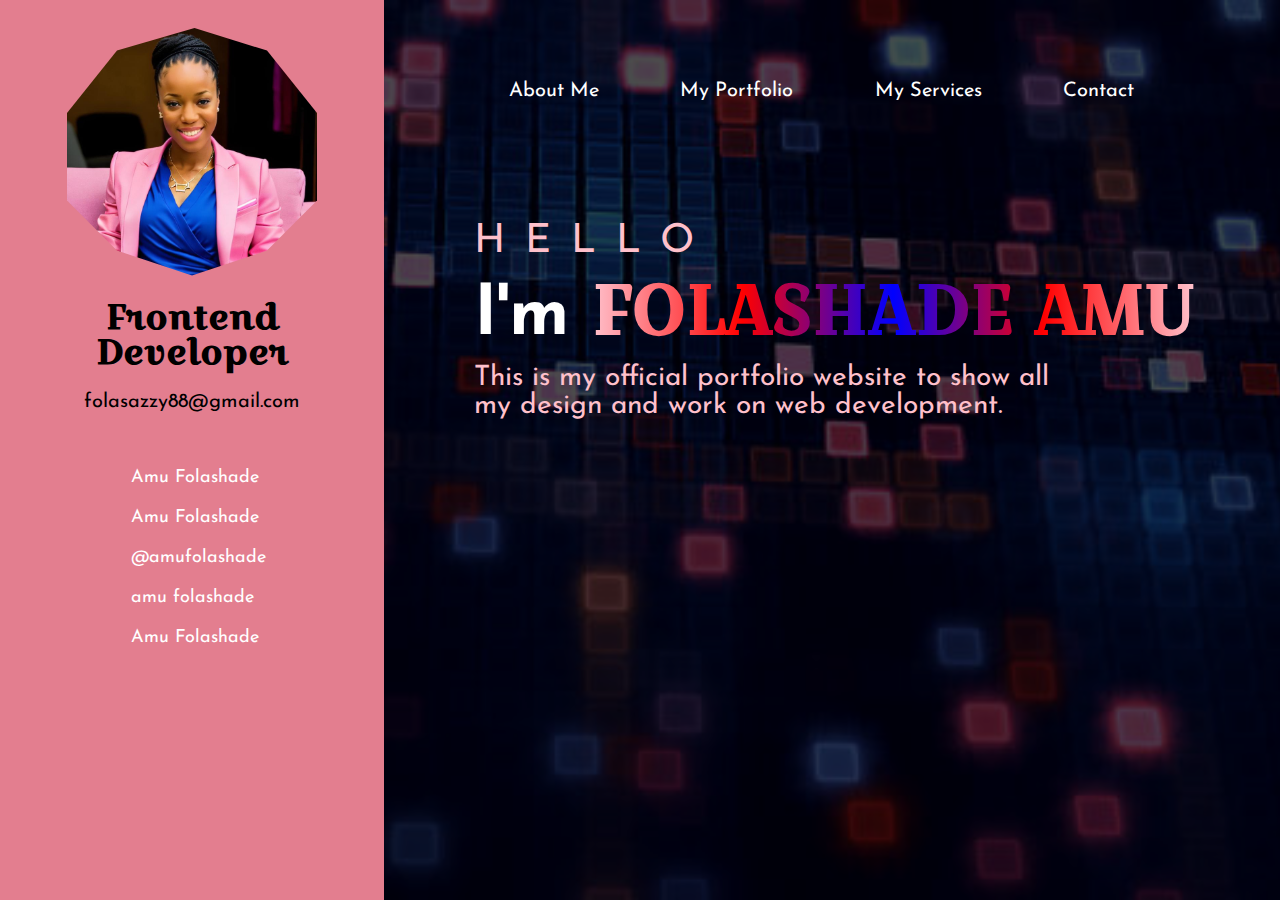
<file: portfolio/index.html>
<!DOCTYPE html>
<html lang="en">
<head>
    <meta charset="UTF-8">
    <meta name="viewport" content="width=device-width, initial-scale=1.0">
    <link rel="stylesheet" href="project.css">
    <link rel="stylesheet" href="https://cdnjs.cloudflare.com/ajax/libs/font-awesome/6.4.2/css/all.min.css" integrity="sha512-z3gLpd7yknf1YoNbCzqRKc4qyor8gaKU1qmn+CShxbuBusANI9QpRohGBreCFkKxLhei6S9CQXFEbbKuqLg0DA==" crossorigin="anonymous" referrerpolicy="no-referrer" />
    <title>Folashade</title>
</head>
<body>
    <section class="shad"> 
        <div class="shad1 a">
            <div class="bg"></div>
            <h1>Frontend Developer</h1>
            <p>folasazzy88@gmail.com</p>
            <div class="socials">
                <a href="https://www.facebook.com/profile.php?id=100077046300427"><i class="fa-brands fa-facebook"></i> Amu Folashade</a>
                <a href="https://www.linkedin.com/in/amu-folashade-53a8a5242/"><i class="fa-brands fa-linkedin"></i> Amu Folashade</a>
                <a href="https://twitter.com/AmuFolashade"><i class="fa-brands fa-twitter"></i> @amufolashade</a>
                <a href="https://wa.link/etnnj2"><i class="fa-brands fa-whatsapp"></i> amu folashade</a>
                <a href="#"><i class="fa-brands fa-instagram"></i> Amu Folashade</a>
            </div>
        </div>

        <div class="shad2">
            <div class="shad2a">
                <ul class="sow">
                    <li><a href="./other/about-me.html">About Me</a></li>
                    <li><a href="./other/my-portfolio.html">My Portfolio</a></li>
                    <li><a href="./other/my-services.html"> My Services</a></li> 
                    <li><a href="./other/contact.html">Contact</a></l>
                </ul>
               <button onclick="showMenu()">MENU</button>
               <div class="shade"> 
                    <div class="shad1 b">
                        <div class="bg"></div>
                        <h1>Frontend Developer</h1>
                        <p>folasazzy88@gmail.com</p>
                        <div class="socials">
                            <a href="https://www.facebook.com/profile.php?id=100077046300427"><i class="fa-brands fa-facebook"></i> Amu Folashade</a>
                            <a href="https://www.linkedin.com/in/amu-folashade-53a8a5242/"><i class="fa-brands fa-linkedin"></i> Amu Folashade</a>
                            <a href="https://twitter.com/AmuFolashade"><i class="fa-brands fa-twitter"></i> @amufolashade</a>
                            <a href="https://wa.link/etnnj2"><i class="fa-brands fa-whatsapp"></i> amu folashade</a>
                            <a href="#"><i class="fa-brands fa-instagram"></i> Amu Folashade</a>
                        </div>
                        <ul class="saw">
                            <li><a href="./other/about-me.html">About</a></li>
                            <li><a href="./other/my-portfolio.html">Portfolio</a></li>
                            <li><a href="./other/my-services.html">Services</a></li> 
                            <li><a href="./other/contact.html">Contact</a></l>
                        </ul>
                    </div>
                </div>
                <div class="shad3">
                    <p class="p1">Hello</p>
                    <h1>I'm <span>FOLASHADE AMU</span></h1>
                    <p>This is my official portfolio website to show all<br> my design and work on web development.</p>
                </div>
         </div>
     </div>
       
    </section>
    <script src="port.js"></script>
</body>
</html>
</file>
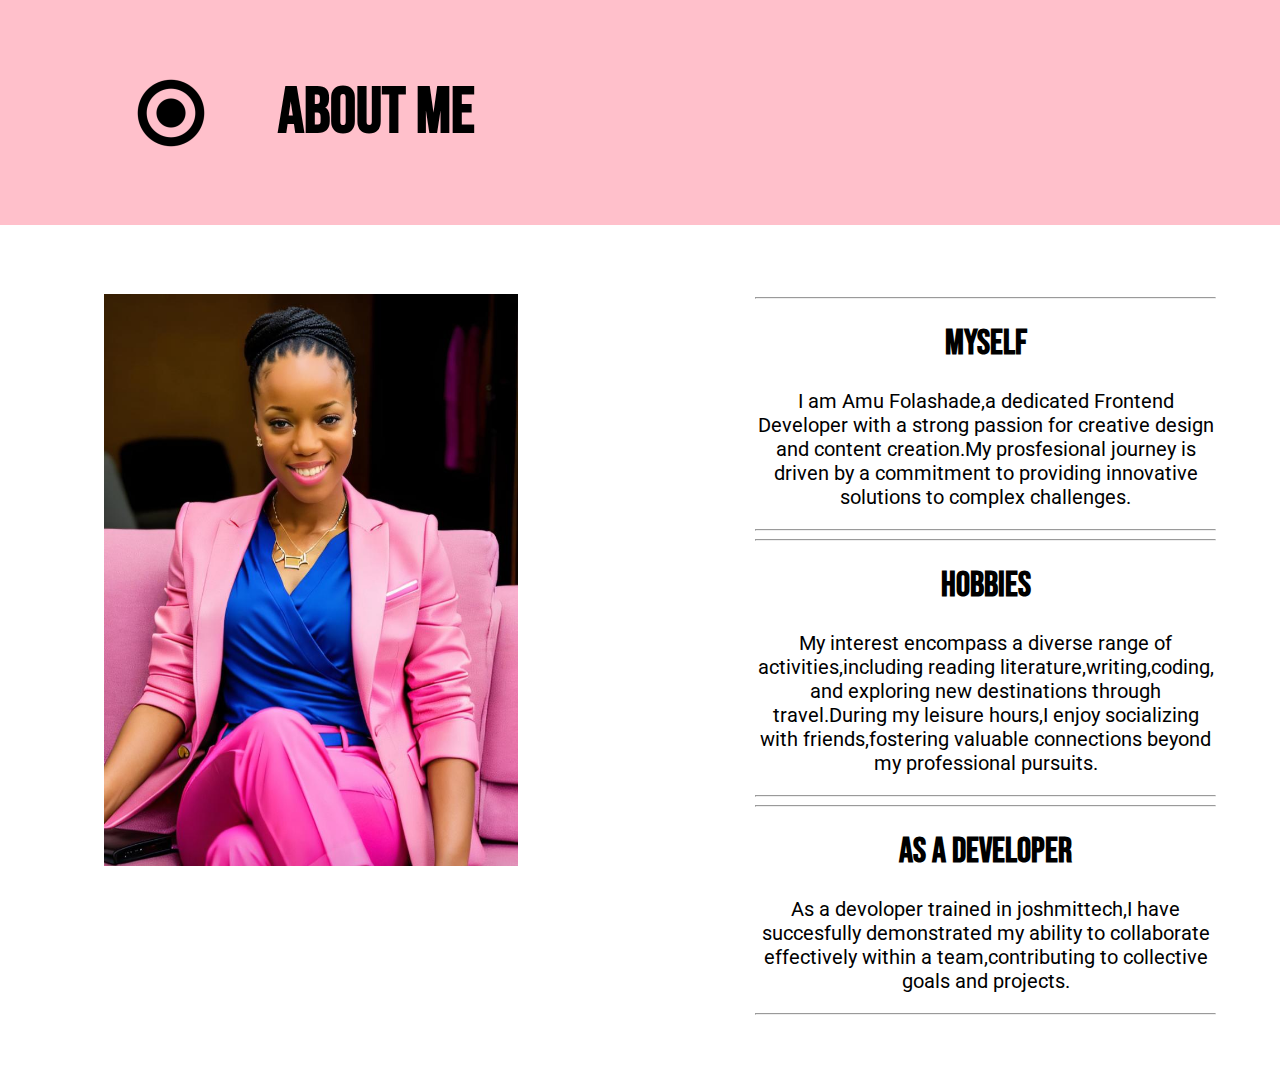
<file: portfolio/other/about-me.html>
<!DOCTYPE html>
 <html lang="en">
 <head>
    <meta charset="UTF-8">
    <meta name="viewport" content="width=device-width, initial-scale=1.0">
    <link rel="stylesheet" href="../project.css">
    <title>About Me</title>
 </head>
 <body>
    <section>
        <div class="top">
            <img src="../images/target.png" alt="">  
            <h1>About Me</h1>
            </div>
     <div class="top1">
                <div class="topa">
                     <img src="../images/Shade.jpg" alt="">
                 </div>
           <div class="tope">
            <hr>
                    <h1> MYSELF </h1>
                <p>I am Amu Folashade,a dedicated Frontend Developer with a strong passion for creative design and 
                    content creation.My prosfesional journey is driven by a commitment to providing innovative solutions 
                    to complex challenges.
                </p><hr>
                <hr>
                 <h1> HOBBIES </h1>
             <p>My interest encompass a diverse range of activities,including reading literature,writing,coding,
                and exploring new destinations through travel.During my leisure hours,I enjoy socializing with 
                friends,fostering valuable connections beyond my professional pursuits.
            </p><hr>
            <hr>
              <h1>AS A DEVELOPER</h1>
          <p>As a devoloper trained in joshmittech,I have succesfully demonstrated my ability to collaborate
            effectively within a team,contributing to collective goals and projects.
         </p><hr>
        
            </div>
                

      </div>
    
    </section>
    
 </body>
 </html>
</file>
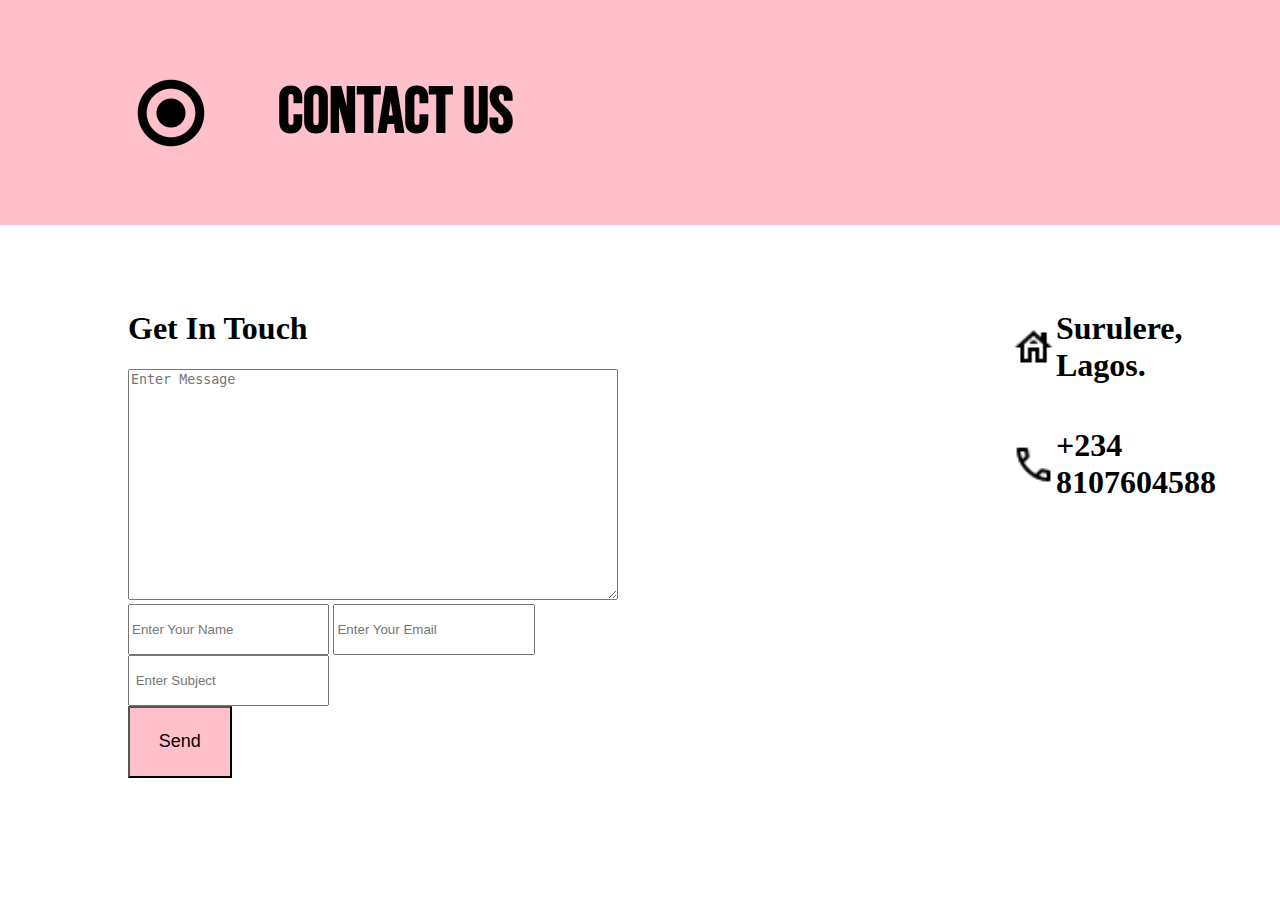
<file: portfolio/other/contact.html>
<!DOCTYPE html>
<html lang="en">
<head>
    <meta charset="UTF-8">
    <meta name="viewport" content="width=device-width, initial-scale=1.0">
        <link rel="stylesheet" href="../project.css">
    <title>Contact</title>
</head>
<body>
    <section>
        <div class="top">
            <img src="../images/target.png" alt="">
            <h1>Contact Us</h1>
        </div>
    </section>
        <section class="mansion">
            <form class="world" action="https://formsubmit.co/357dc003e00af1d5cd35766eda78f39c " method="POST">
                <div class="zee">
                    <h1>Get In Touch</h1>
                    <textarea name="comment" id="" cols="100" rows="15" placeholder="Enter Message"></textarea>
                </div>
                <div class="wood">
                    <input type="text" placeholder="Enter Your Name" name="Name" required>
                    <input type="text" placeholder="Enter Your Email" name="email"><br>
                    <input type="text" placeholder=" Enter Subject" name="Subject"><br>
                    <button type="submit">Send</button>
                </div>
            </form>
            <section class="maad">
                <div class="mood">
                    <img src="../images/house.png" alt="">
                    <h1>Surulere, Lagos.</h1>
                </div>
                <div class="mood">
                    <img src="../images/call.png" alt="">
                    <h1>+234 8107604588</h1>
                </div>

            </section>
        </section>
</body>
</html>
</file>
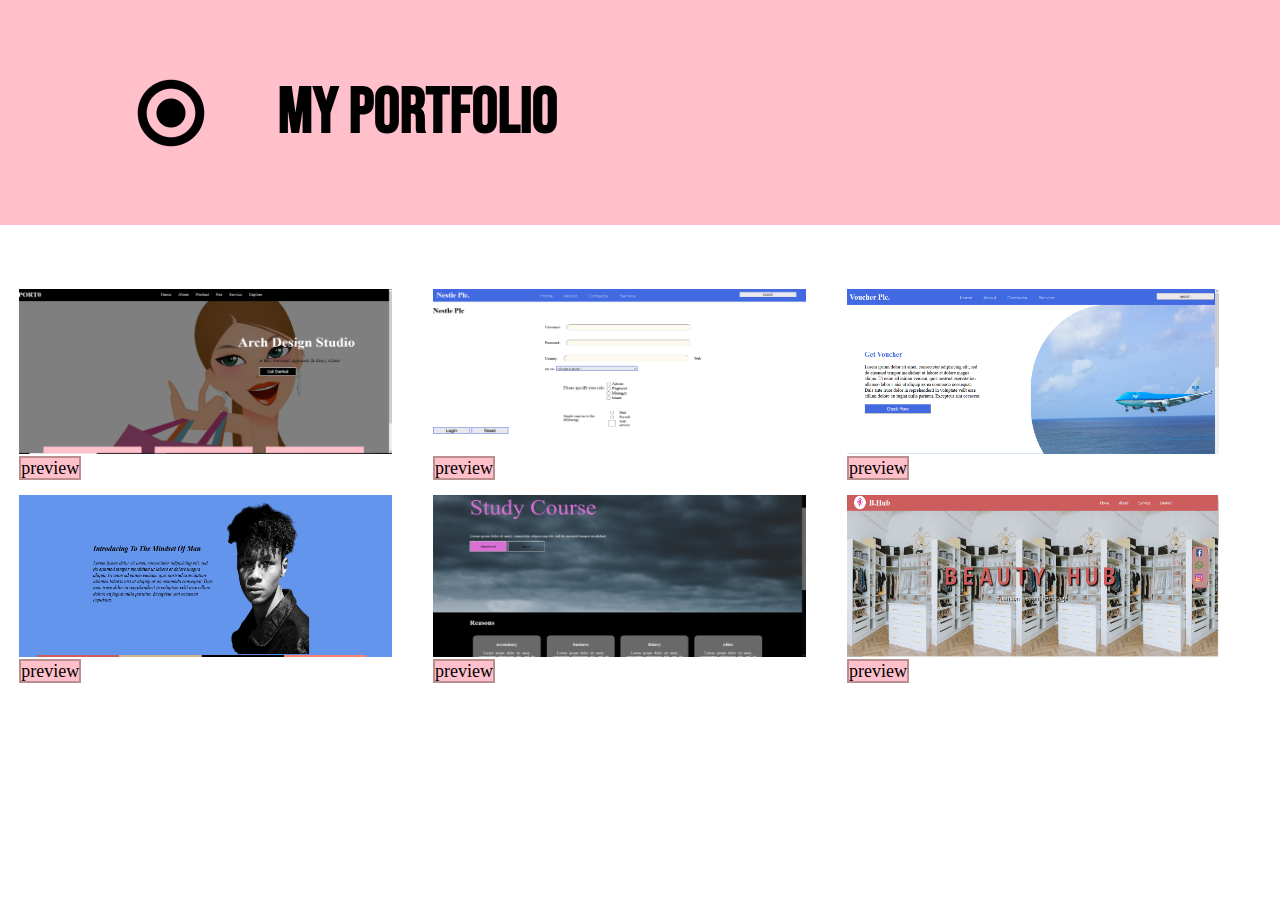
<file: portfolio/other/my-portfolio.html>
<!DOCTYPE html>
<html lang="en">
<head>
    <meta charset="UTF-8">
    <meta name="viewport" content="width=device-width, initial-scale=1.0">
    <link rel="stylesheet" href="../project.css">
    <title>Portfolio</title>
</head>
<body>
    <section>
        <div class="top">
            <img src="../images/target.png" alt="">
            <h1>My Portfolio</h1>
        </div>
        </section>
        <div class="mom1">
            <!-- <h2>What Services You Will Get From Me</h2> -->
            <ul>
                <!-- <li><a href="#">All</a></li> -->
                <!-- <li><a href="#">Frontend</a></li> -->
                <!-- <li><a href="#">Branding</a></li> -->
                <!-- <li><a href="#">logo</a></li>/ -->
            </ul>
        </div>
        <div class="mom2">
         <div>
            <img src="../images/Capture.PNG" alt="">
            <a href="#">preview</a>
         </div>
        <div>
            <img src="../images/capture2.PNG" alt="">
            <a href="#">preview</a>
        </div>
        <div>
            <img src="../images/capture3.PNG" alt="">
            <a href="#">preview</a>
        </div>
        <div>
            <img src="../images/capture4.PNG" alt="">
            <a href="#">preview</a>
        </div>
        <div>
            <img src="../images/capture5.PNG" alt="">
            <a href="#">preview</a>
        </div>
        <div>
            <img src="../images/capture6.PNG" alt="">
            <a href="#">preview</a>
        </div>
        <!-- <div>
            <img src="logo1.jpg" alt=""> 
            <h3>preview</h3>
        </div>
        <div>
            <img src="logo2.jpg" alt="">
            <h3>preview</h3>
        </div> -->
        </div>
</body>
</html>
</file>
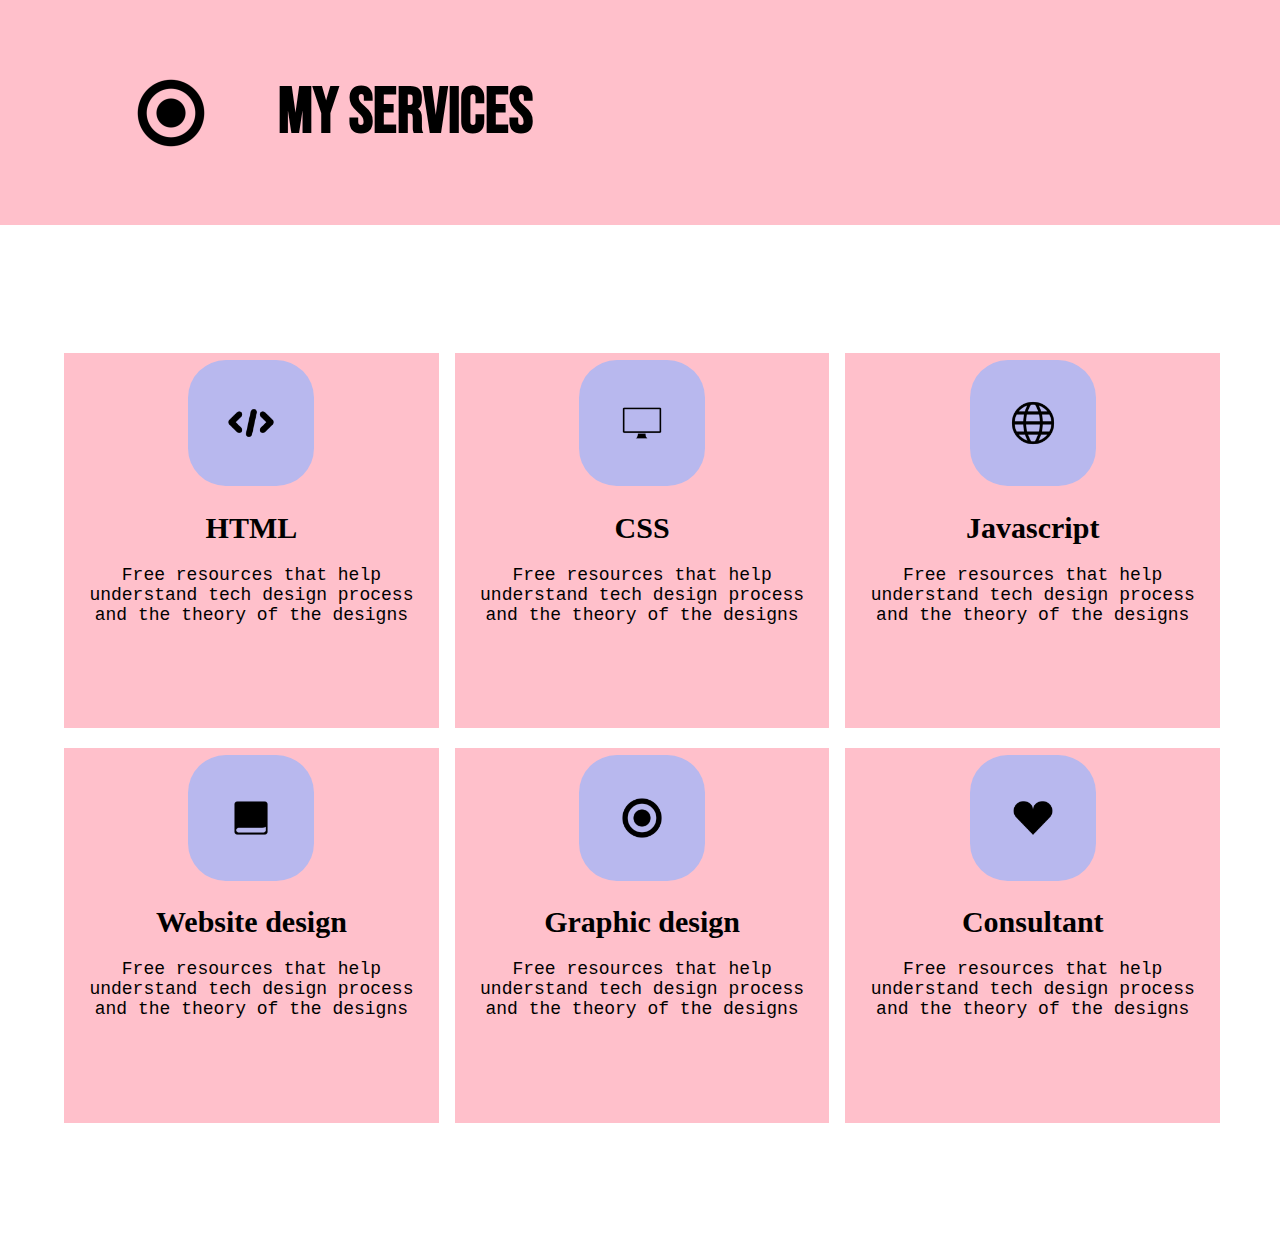
<file: portfolio/other/my-services.html>
<!DOCTYPE html>
<html lang="en">
<head>
    <meta charset="UTF-8">
    <meta name="viewport" content="width=, initial-scale=1.0">
    <link rel="stylesheet" href="../project.css">
    <title>My services</title>
</head>
<body>
    <section>
        <div class="top">
            <img src="../images/target.png" alt="">
            <h1>My Services</h1>
        </div>
        <div class="maxwell">
        <div class="max1">
            <img src="../images/html.png"  alt="">
            <h1>HTML</h1>
            <p>Free resources that help understand tech design process and the theory of the designs</p>
        </div>
        <div class="max1">
            <img src="../images/monitor.png" alt="">
            <h1>CSS</h1>
            <p>Free resources that help understand tech design process and the theory of the designs</p>
        </div>
        <div class="max1">
            <img src="../images/global.png" alt="">
            <h1>Javascript</h1>
            <p>Free resources that help understand tech design process and the theory of the designs</p>
        </div> 
        <div class="max1">
            <img src="../images/book.png" alt="">
            <h1>Website design</h1>
            <p>Free resources that help understand tech design process and the theory of the designs</p>
        </div>
        <div class="max1">
            <img src="../images/target.png" alt="">
            <h1>Graphic design</h1>
            <p>Free resources that help understand tech design process and the theory of the designs</p>
        </div>
        <div class="max1">
            <img src="../images/heart.png" alt="">
            <h1>Consultant</h1>
            <p>Free resources that help understand tech design process and the theory of the designs</p>
        </div>
         
    </div>
    </section>
    
</body>
</html>
</file>
<file: portfolio/project.css>
@import url('https://fonts.googleapis.com/css2?family=Bebas+Neue&family=Croissant+One&family=Dela+Gothic+One&family=Inter&family=Josefin+Sans&family=Martian+Mono&family=Playfair+Display&family=Roboto&family=Ubuntu&display=swap');
body{
    margin: 0 auto;
    overflow-x: hidden;
}
.shad{
    display: flex;
    align-items: center;
    justify-content: center;
    height: 100vh;
}
.shad1{
    width: 30%;
    height: 100%;
    background-color: rgb(227, 126, 143);
    display: flex;
    flex-direction: column;
    align-items: center;
    padding: 2%;
    box-sizing: border-box;
}
.shad1 .bg{
    background-image: url('./images/Shade.jpg');
    background-size: cover;
    background-position: top;
    width: 250px;
    height: 250px;
    /* border-radius: 70%; */
    box-shadow: rgba(0, 0, 0, 0.35) 0px 5px 15px;
    -webkit-clip-path: polygon(51% 1%, 80% 10%, 100% 35%, 100% 70%, 80% 90%, 50% 100%, 20% 90%, 0% 70%, 0% 35%, 20% 10%);
clip-path: polygon(51% 1%, 80% 10%, 100% 35%, 100% 70%, 80% 90%, 50% 100%, 20% 90%, 0% 70%, 0% 35%, 20% 10%);
}
.shad1 h1{
    font-family:Croissant One;
    font-size: 35px;
    line-height: 1;
    text-align: center;
}
.shad1 .socials{
    margin: 5vh 0 0 0;
    display: flex;
    flex-direction: column;
}
.shad1 .socials a{
    padding: 10px 5px;
    font-size: 18px;
    font-family:josefin sans;
    text-decoration: none;
    color: white;
}
.fa-brands{
    color: rgb(92, 92, 172);
    font-size: 20px;
    margin: 0 6px;
}
.shad1 p{
    margin: 0;
    font-size: 20px;
    font-family: Josefin Sans;
}
.shad2{
    position: relative;
    background-image: url('./images/px.jpg');
    background-size: cover;
    background-position: center;
    width: 70%;
    height: 100%;
    /* filter: brightness(30%); */
    z-index: 0;
}
.shad2::before{
    position: absolute;
    top: 0;
    content: '';
    background-color: black;
    opacity: 0.7;
    width: 100%;
    height: 100%;
    z-index: 1;
}
.shad2a{
    position: absolute;
    width:100%;
    height: 100%;
    top: 0;
    z-index: 2;
}
.shad2a .sow{
    display: flex;
    list-style-type: none;
    margin: 0 0 0 5%;
}
.shad2a .sow li{
    padding: 10% 5%;
    font-size: 20px;
    font-family: Josefin Sans;
}
.shad2a .sow li a{
    text-decoration: none;
    color: white;
    transition: all 0.25s ease;
}
.shad2a .sow li a:hover{
    font-size: 21px;
    color: rgb(189, 112, 112);
}
.shad3{
    margin:0 0 0 10%;
    font-family: Josefin Sans;
}
.shad3 p{
    font-size: 28px;
    color:pink;
}
.shad3 .p1{
    letter-spacing: 20px;
    text-transform: uppercase;
    font-size: 40px;
}
.shad3 h1{
    font-size: 70px;
    color: white;
    line-height: 0;
}
.shad3 h1 span{
    font-family: croissant one;
    background: linear-gradient(to right, pink, red, blue, red, pink);
     background-clip: text;
    -webkit-background-clip: text;
    -webkit-text-fill-color: transparent;
}
.top{
    display: flex;
    align-items: center;
    background-color: pink;
    height: 25vh;
}
.top img{
        margin-left: 5%;
}
.top h1{
    font-size: 65px;
    font-family: Bebas Neue;
}
.topa{
    width: 60%;
}
.topa img{
    width: 60%;
    margin: 10% 15%;
}
.tope{
    width: 40%;
    text-align: center;
    margin: 5% 5%;
}
.tope h1{
    font-size: 35px;
    font-family: Bebas Neue;
}
.tope p{
    font-size: 20px;
    font-family: roboto;   
}
.top1{
    display:flex;
    width: 100%;
}
.max{
    background-color:pink;
    height: 20vh;
    display: flex;
}
.max h1{
    font-size: 60px;
}
.maxwell{
    display: grid;
    grid-template-columns: 1fr 1fr 1fr ;
    gap: 20px;
    justify-content: space-between;
    padding: 10% 5%;
}
.max1{
    padding: 2%;
    background-color:pink;
    width: 40vh;
    height: 40vh;
    text-align: center;
}
.max1 img{
    background-color: rgb(184, 184, 238);
    border-radius: 30%;
    width: 35%;
    height: 35%;
}
.max1 h1{
    font-size: 30px;
}
.max1 p{
    font-size: 18px;
    font-family: 'Courier New', Courier, monospace;
}
.dad{
    background-color:pink;
    height: 20vh;
    display: flex;
}
.dad h1{
    font-size: 60px; }
.mom h1{
    font-size: 60px;
 }
 .mom1 h2{
    font-size: 35px;
    font-family: Georgia, 'Times New Roman', Times, serif;
    padding: 5%;
 }
.mom2{
    display: grid;
    grid-template-columns: 1fr 1fr 1fr;
    margin: 5% 1.5%;    
}
.mom2 a{
    all: unset;
    font-size: 18px;
    border: 2px solid rosybrown ;
    width: 20%;
    height: 9%;
    background-color: pink;
    cursor: pointer;
    /* line-height: 0%; */
    /* transition: all 1s ease;  */
}
 .mom2 img{
    width: 90%;
    height: 80%;
    transition: all 2s ease;
 }
 .mom2 img:hover{
    transform: scale(1.1);
 }
.sis{
    background-color:pink;
    height: 20vh;
    display: flex;
 }
.sis h1{
    font-size: 60px;
}
.world{
    width: 100%;
    margin: 5% 10%;
}
.zee textarea{
    width: 50%;
    height: 50vh;
}
.mood{
    display: flex;
    align-items: center;
}
.mood img{
    height: 5vh;
}
.wood input{
    width: 28%;
    height: 5vh;
}
.wood button{
    width: 15%;
    height: 8vh;
    background-color: pink;
    font-size: 18px;
}
.wood button:hover{
    transform: scale(1.1);
}
.mansion{
    display: flex;
    width: 100%;
}
.zee textarea{
    width: 70%;
    height: 50%;
}
.maad{
    margin: 5%;
    line-height: -10%;
}
.shad2a button{
    display: none;
    font-size: 15px;
    background-color: white;
    border-radius: 15%;
    padding: 5px;
}
.shade .saw{
    display: flex;
    list-style-type: none;
    padding: 3%;
}
.shade .saw li{
	padding: 0 1.5%;
}
.shade .saw a{
	text-decoration: none;
	font-size: 15px;
}
.shade{
    position: absolute;
    display: none;
    top: 4.5vh;
}


@media screen and (min-width: 320px) and (max-width: 1000px){
.shad1.a{
    display: none;
} 
.shad1.b{
    width: 100%;
    height: 100%;
    /* opacity: 0; */
    transform: translateX(-150%);
    transition: all 0.25s ease-in-out;
}
.b.active{
    /* opacity: 1; */
    transform: translateX(0);
}
.shad1 .bg{
    width: 100px;
    height: 100px;
}
.shad1 h1{
    font-size: 23px;
    line-height: 1;
    text-align: center;
}
.shad1 .socials a{
    padding: 5px 3px;
    font-size: 15px;
}
.shad2a .sow{
    display: none;
}
.shade{
    display: block;
}
.shad2a{
    padding: 10px;
    box-sizing: border-box;
}
.shad2a button{
    display: block;
}
.shad1 p{
    font-size: 15px;
}
.fa-brands{
    margin: 0 2px;
}
.shad2{
    width: 100%;
    height: 100vh;
    
}
.shad3 p{
    font-size: 18px;
    width: 80%;
}
.shad3 .p1{
    letter-spacing: 18px;
    font-size: 30px;
}
.shad3 h1{
    font-size: 44px;
    color: white;
    line-height: 1;
}
.shad3{
    margin: 20% 0 0 5%;
}
.max h1{
    font-size: 40px;
}
.maxwell, .mom2{
    display: flex;
    flex-direction: column;
}
.max1{
    width: 40vh;
    height: 30vh;
}
.max1 img{
    border-radius: 20%;
    width: 25%;
    height: 25%;
}
.max1 h1{
    font-size: 25px;
}
.mom2{
    width: 80%;
    margin: 0 10%;
}
 .mom2 img{
    width: 100%;
    height: 70%;
    /* margin: 2% 1.5%; */
 }
 .mom2 a{
    font-size: 15px;
    width: 10%;
    height: 10%;
 }
 .mansion{
    display: grid;
}
.zee textarea{
    width: 40vh;
    height: 20vh;
}
.world{
    width: 50%;
    margin: 5% 5%;
}
.wood input{
    width: 70%;
    height: 5vh;
}
.wood button{
    width: 55%;
    height: 5vh;
    background-color: pink;
    font-size: 18px;
}
 .maad{
    display: flex;
    margin: 5%;
    line-height: -10%;
}
.mood img{
    width: 15%; 
}
.top{
    height: 15vh;
}
.top h1{
    font-size: 40px;
}
.topa{
    width: 100%;
}
.topa img{
    width: 80%;
    margin: 10% 5%;
}
.tope{
    width: 80%;
    margin: 5% 5%;
}
.top1{
    display:grid;
}
}
</file>
